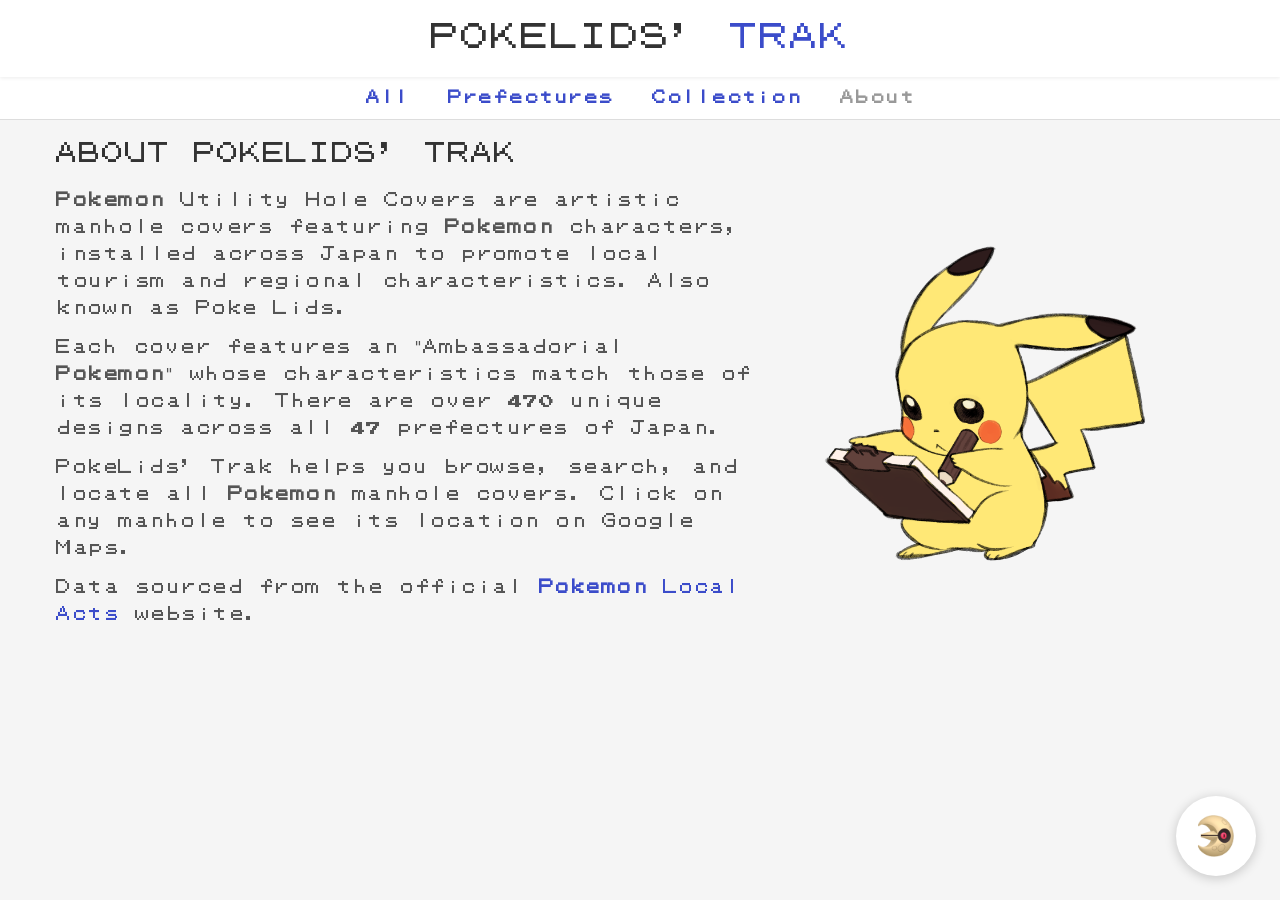
<file: about.html>
<!DOCTYPE html>
<html lang="en">
<head>
  <meta charset="UTF-8">
  <meta property="og:title" content="PokeLids' Trak">
  <meta property="og:description" content="Browse, search, and locate all Pokemon manhole covers">
  <meta property="og:image" content="assets/logo.png">
  <link rel="icon" href="assets/logo.png">
  <meta name="viewport" content="width=device-width,initial-scale=1.0">
  <title>About - PokeLids' Trak</title>
  <link rel="stylesheet" href="fonts.css">
  <link rel="stylesheet" href="style.css">
</head>
<body>
  <header>
    <h1>PokeLids' <span>Trak</span></h1>
    <img id="themeToggle" src="assets/darkmode.png" alt="Toggle theme">
  </header>
  <nav>
    <a href="index.html">All</a>
    <a href="prefectures.html">Prefectures</a>
    <a href="collection.html">Collection</a>
    <a href="about.html" class="active">About</a>
  </nav>
  <main>
    <h2 class="page-title">About PokeLids' Trak</h2>
    <div class="about-layout">
      <div class="about-text">
        <p><strong>Pokemon</strong> Utility Hole Covers are artistic manhole covers featuring <strong>Pokemon</strong> characters, installed across Japan to promote local tourism and regional characteristics. Also known as Poke Lids.</p>
        <p>Each cover features an "Ambassadorial <strong>Pokemon</strong>" whose characteristics match those of its locality. There are over 470 unique designs across all 47 prefectures of Japan.</p>
        <p>PokeLids' Trak helps you browse, search, and locate all <strong>Pokemon</strong> manhole covers. Click on any manhole to see its location on Google Maps.</p>
        <p>Data sourced from the official <a href="https://local.pokemon.jp/en/manhole/" target="_blank" rel="noopener"><strong>Pokemon</strong> Local Acts</a> website.</p>
      </div>
      <img src="assets/logo.png" alt="Logo" class="about-img">
    </div>
  </main>
  <script src="data.js"></script>
  <script src="app.js"></script>
</body>
</html>
</file>
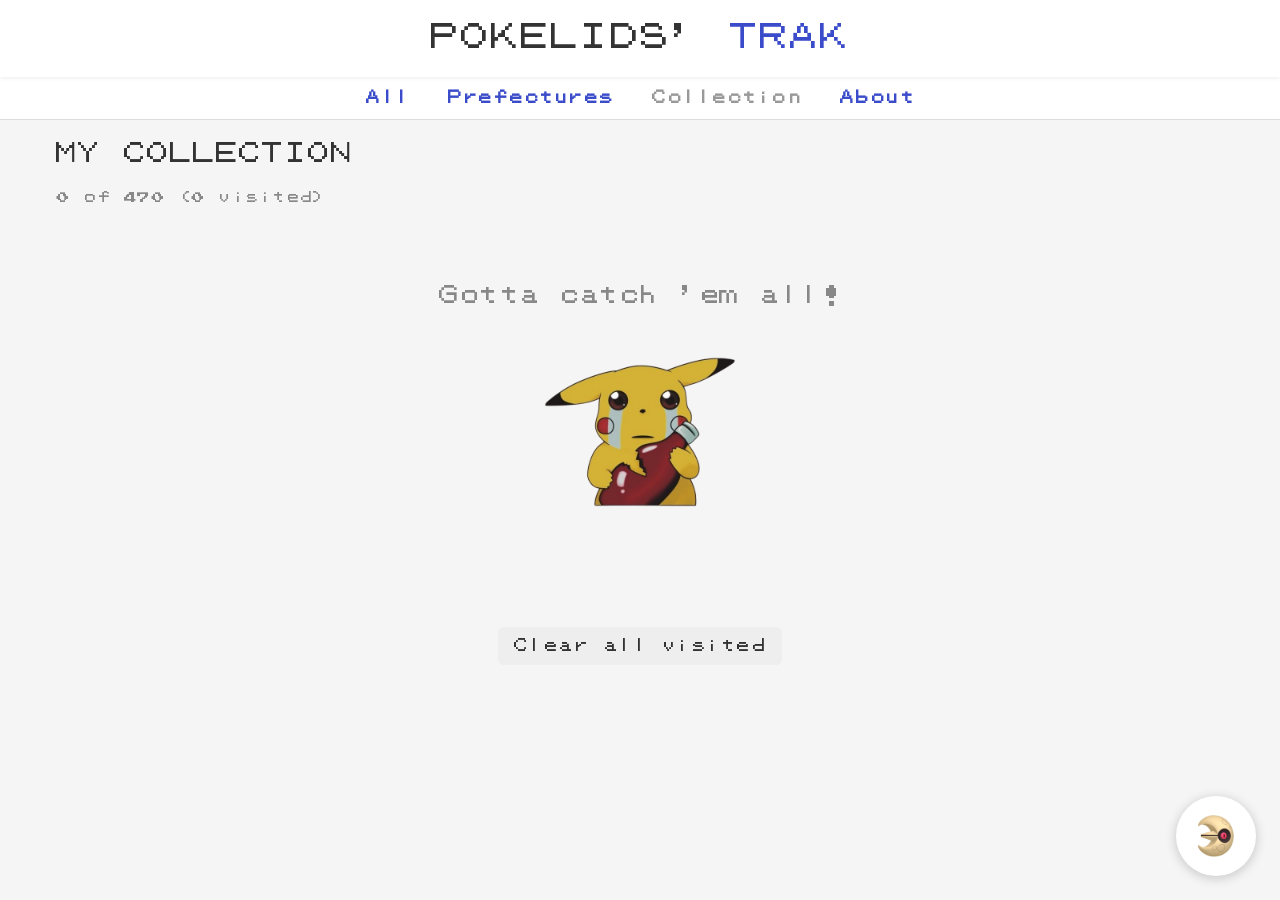
<file: collection.html>
<!DOCTYPE html>
<html lang="en">
<head>
  <meta charset="UTF-8">
  <meta property="og:title" content="PokeLids' Trak">
  <meta property="og:description" content="Browse, search, and locate all Pokemon manhole covers">
  <meta property="og:image" content="assets/logo.png">
  <link rel="icon" href="assets/logo.png">
  <meta name="viewport" content="width=device-width,initial-scale=1.0">
  <title>Collection - PokeLids' Trak</title>
  <link rel="stylesheet" href="fonts.css">
  <link rel="stylesheet" href="style.css">
</head>
<body>
  <header>
    <h1>PokeLids' <span>Trak</span></h1>
    <img id="themeToggle" src="assets/darkmode.png" alt="Toggle theme">
  </header>
  <nav>
    <a href="index.html">All</a>
    <a href="prefectures.html">Prefectures</a>
    <a href="collection.html" class="active">Collection</a>
    <a href="about.html">About</a>
  </nav>
  <main>
    <h2 class="page-title">My Collection</h2>
    <div id="stats"></div>
    <div id="grid"></div>
    <p style="text-align:center;margin-top:16px"><a href="#" id="clearAll" class="detail-btn secondary">Clear all visited</a></p>
  </main>
  <script src="data.js"></script>
  <script src="app.js"></script>
  <script>
    var all = window.ALL_MANHOLES;

    function showCollection() {
      var visited = getVisited();
      var list = all.filter(function(m) { return visited.indexOf(String(m.id)) !== -1; });
      renderGrid(byId('grid'), list);
      renderStats(byId('stats'), list.length, all.length);
      if (list.length === 0) {
        byId('grid').innerHTML = '<div class="empty-collection"><p>Gotta catch \'em all!</p><img src="assets/encourage.png" alt="Encourage"></div>';
      }
    }
    byId('clearAll').addEventListener('click', function(e) {
      e.preventDefault();
      if (confirm('Clear all visited marks?')) {
        localStorage.removeItem('v');
        showCollection();
      }
    });
    showCollection();
  </script>
</body>
</html>
</file>
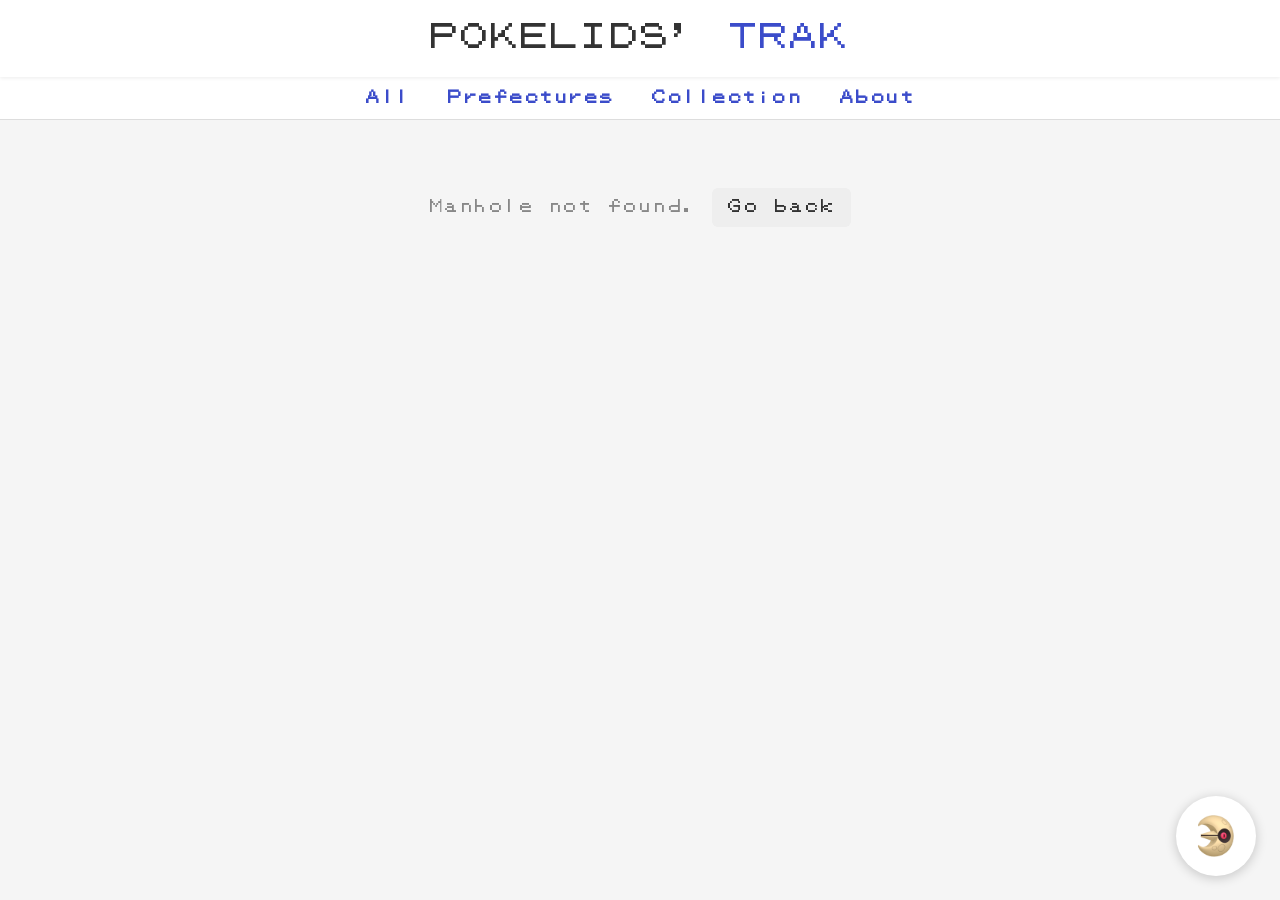
<file: detail.html>
<!DOCTYPE html>
<html lang="en">
<head>
  <meta charset="UTF-8">
  <meta property="og:title" content="PokeLids' Trak">
  <meta property="og:description" content="Browse, search, and locate all Pokemon manhole covers">
  <meta property="og:image" content="assets/logo.png">
  <link rel="icon" href="assets/logo.png">
  <meta name="viewport" content="width=device-width,initial-scale=1.0">
  <title>PokeLids' Trak</title>
  <link rel="stylesheet" href="fonts.css">
  <link rel="stylesheet" href="style.css">
</head>
<body>
  <header>
    <h1>PokeLids' <span>Trak</span></h1>
    <img id="themeToggle" src="assets/darkmode.png" alt="Toggle theme">
  </header>
  <nav>
    <a href="index.html">All</a>
    <a href="prefectures.html">Prefectures</a>
    <a href="collection.html">Collection</a>
    <a href="about.html">About</a>
  </nav>
  <main>
    <div id="detail-content"></div>
  </main>
  <script src="data.js"></script>
  <script src="app.js"></script>
  <script>
    var id = getUrlParam('id');
    var m = getManholeById(id);
    var dc = byId('detail-content');

    if (!m) {
      dc.innerHTML = '<p style="text-align:center;padding:40px;color:#888">Manhole not found. <a href="index.html" class="detail-btn secondary" style="display:inline-block;margin-top:12px">Go back</a></p>';
    } else {
      document.title = m.name + ' - PokeLids\' Trak';
      var visited = isVisited(id);
      var left = '<div class="detail-left"><img src="' + m.image + '" alt="' + m.name + '">' +
        '<h2>' + m.name + '</h2>' +
        '<p class="pref-label">' + m.prefecture + '</p>' +
        '<div style="display:flex;gap:8px;margin-top:12px">' +
        '<a href="#" id="toggleVisit" class="detail-btn ' + (visited ? 'secondary' : 'primary') + '">' + (visited ? '✓ Visited' : 'Mark visited') + '</a>' +
        '<a href="index.html" class="detail-btn secondary">&larr; Back</a></div></div>';
      var right = '';
      if (m.lat && m.lng) {
        right = '<div class="detail-right">' +
          '<div class="map-wrap"><iframe src="https://www.google.com/maps?q=' + m.lat + ',' + m.lng + '&z=15&output=embed" allowfullscreen loading="lazy"></iframe></div>' +
          '<a class="detail-btn primary" href="https://www.google.com/maps?q=' + m.lat + ',' + m.lng + '" target="_blank" rel="noopener">Open in Google Maps</a></div>';
      }
      dc.innerHTML = '<div class="detail-layout">' + left + right + '</div>';
      byId('toggleVisit').addEventListener('click', function(e) {
        e.preventDefault();
        toggleVisited(id);
        this.textContent = isVisited(id) ? '✓ Visited' : 'Mark visited';
        this.className = 'detail-btn ' + (isVisited(id) ? 'secondary' : 'primary');
      });
    }
  </script>
</body>
</html>
</file>
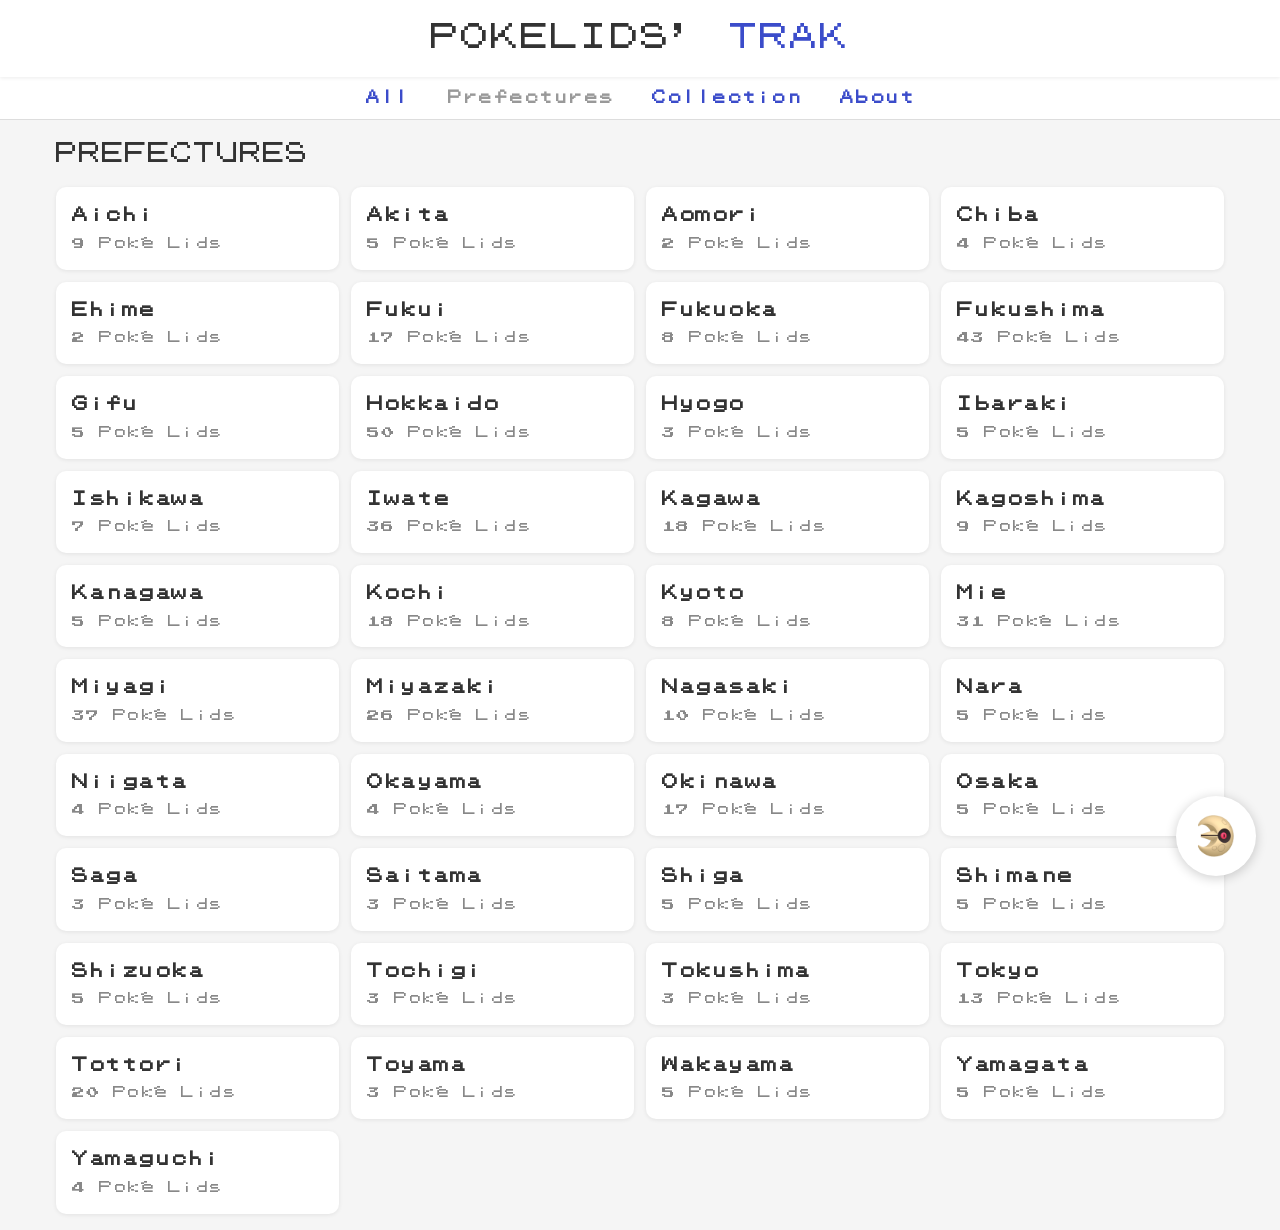
<file: prefectures.html>
<!DOCTYPE html>
<html lang="en">
<head>
  <meta charset="UTF-8">
  <meta property="og:title" content="PokeLids' Trak">
  <meta property="og:description" content="Browse, search, and locate all Pokemon manhole covers">
  <meta property="og:image" content="assets/logo.png">
  <link rel="icon" href="assets/logo.png">
  <meta name="viewport" content="width=device-width,initial-scale=1.0">
  <title>Prefectures - PokeLids' Trak</title>
  <link rel="stylesheet" href="fonts.css">
  <link rel="stylesheet" href="style.css">
</head>
<body>
  <header>
    <h1>PokeLids' <span>Trak</span></h1>
    <img id="themeToggle" src="assets/darkmode.png" alt="Toggle theme">
  </header>
  <nav>
    <a href="index.html">All</a>
    <a href="prefectures.html" class="active">Prefectures</a>
    <a href="collection.html">Collection</a>
    <a href="about.html">About</a>
  </nav>
  <main>
    <h2 class="page-title">Prefectures</h2>
    <div id="prefList" class="pref-list"></div>
  </main>
  <script src="data.js"></script>
  <script src="app.js"></script>
  <script>
    var prefs = getPrefectures();
    byId('prefList').innerHTML = prefs.map(function(p) {
      return '<div class="pref-card" data-pref="' + p.name + '"><h3>' + p.name + '</h3><div class="count">' + p.count + ' Pok\u00e9 Lids</div></div>';
    }).join('');
    byId('prefList').addEventListener('click', function(e) {
      var card = e.target.closest('.pref-card');
      if (card) goToIndex(card.dataset.pref);
    });
  </script>
</body>
</html>
</file>
<file: fonts.css>
@font-face {
  font-family: 'PokemonGB';
  src: url('fonts/PokemonGb-RAeo.ttf') format('truetype');
  font-weight: 400;
  font-style: normal;
}

@font-face {
  font-family: 'PokemonUnown';
  src: url('fonts/PokemonUnownGb-YAWa.ttf') format('truetype');
  font-weight: 400;
  font-style: normal;
}
</file>
<file: style.css>
* {
  margin: 0;
  padding: 0;
  box-sizing: border-box;
}

body {
  font-family: 'PokemonGB', monospace;
  background: #f5f5f5;
  color: #333;
  font-size: 14px;
  line-height: 1.6;
  letter-spacing: .5px;
}

a {
  color: #3b4cca;
  text-decoration: none;
}

a:hover {
  text-decoration: underline;
}

header {
  position: relative;
  background: #fff;
  color: #333;
  padding: 16px 20px;
  text-align: center;
  box-shadow: 0 1px 4px rgba(0, 0, 0, .08);
}

#themeToggle {
  position: fixed;
  right: 24px;
  bottom: 24px;
  width: 80px;
  height: 80px;
  cursor: pointer;
  z-index: 999;
  padding: 16px;
  border-radius: 50%;
  background: #fff;
  box-shadow: 0 2px 12px rgba(0, 0, 0, .2);
  transition: transform .2s;
}

#themeToggle:hover {
  transform: scale(1.1);
}

[data-theme="dark"] #themeToggle {
  background: #222;
}

header h1 {
  font-size: 28px;
  font-weight: 400;
  letter-spacing: 2px;
  text-transform: uppercase;
}

header h1 span {
  color: #3b4cca;
}

nav {
  background: #fff;
  border-bottom: 1px solid #ddd;
  padding: 10px 20px;
  text-align: center;
}

nav a {
  color: #3b4cca;
  margin: 0 12px;
  font-size: 14px;
  font-weight: 600;
}

nav a:hover {
  text-decoration: underline;
}

nav .active {
  color: #999;
  cursor: default;
}

main {
  max-width: 1200px;
  margin: 0 auto;
  padding: 16px;
}

.controls {
  display: flex;
  gap: 10px;
  margin-bottom: 16px;
  flex-wrap: wrap;
}

.controls input,
.controls select {
  padding: 10px 16px;
  border: 1px solid #ddd;
  border-radius: 25px;
  font-size: 14px;
  outline: none;
  background: #fff;
}

.controls input {
  flex: 1;
  min-width: 200px;
}

.controls input:focus,
.controls select:focus {
  border-color: #3b4cca;
}

.controls select {
  cursor: pointer;
}

#stats {
  font-size: 13px;
  color: #888;
  margin-bottom: 12px;
}

#grid {
  display: grid;
  grid-template-columns: repeat(auto-fill, minmax(150px, 1fr));
  gap: 12px;
}

.empty-collection {
  grid-column: 1 / -1;
  text-align: center;
  padding: 60px 20px;
}

.empty-collection p {
  font-size: 20px;
  margin-bottom: 20px;
  color: #888;
}

.empty-collection img {
  width: 200px;
  max-width: 80%;
  border-radius: 12px;
}

.card {
  background: #fff;
  border-radius: 12px;
  overflow: hidden;
  cursor: pointer;
  transition: transform .2s, box-shadow .2s;
  box-shadow: 0 1px 4px rgba(0, 0, 0, .08);
  position: relative;
}

.card.visited {
  opacity: .7;
}

.card:hover {
  transform: translateY(-3px);
  box-shadow: 0 4px 12px rgba(0, 0, 0, .15);
}

.card img {
  width: 100%;
  aspect-ratio: 1;
  object-fit: cover;
  display: block;
  background: #eee;
}

.card .info {
  padding: 10px 10px 8px;
  text-align: center;
}

.card .name {
  font-size: 14px;
  font-weight: 600;
  line-height: 1.6;
  padding: 2px 0;
  white-space: nowrap;
  overflow: hidden;
  text-overflow: ellipsis;
}

.card .pref {
  font-size: 11px;
  color: #888;
  margin-top: 2px;
  text-align: center;
}

.badge {
  display: inline-block;
  background: #f0f0f0;
  border-radius: 20px;
  padding: 2px 10px;
  font-size: 13px;
  color: #666;
}

.page-title {
  font-size: 22px;
  font-weight: 400;
  letter-spacing: 1px;
  text-transform: uppercase;
  margin-bottom: 16px;
}

.pref-list {
  display: grid;
  grid-template-columns: repeat(auto-fill, minmax(250px, 1fr));
  gap: 12px;
}

.pref-card {
  background: #fff;
  border-radius: 10px;
  padding: 16px;
  box-shadow: 0 1px 4px rgba(0, 0, 0, .08);
  cursor: pointer;
  transition: transform .2s;
}

.pref-card:hover {
  transform: translateY(-2px);
  box-shadow: 0 3px 10px rgba(0, 0, 0, .12);
}

.pref-card h3 {
  font-size: 16px;
  margin-bottom: 4px;
}

.pref-card .count {
  font-size: 13px;
  color: #888;
}

.about-layout {
  display: flex;
  gap: 24px;
  align-items: flex-start;
}

.about-text {
  flex: 1;
  max-width: 700px;
  line-height: 1.8;
  font-size: 15px;
  color: #555;
}

.about-text p {
  margin-bottom: 12px;
}

.about-img {
  width: 400px;
  max-width: 50%;
  height: auto;
  border-radius: 8px;
  flex-shrink: 0;
  align-self: center;
}

.detail-layout {
  display: flex;
  gap: 24px;
  align-items: flex-start;
}

.detail-left {
  flex: 0 0 auto;
  max-width: 400px;
}

.detail-left img {
  width: 100%;
  border-radius: 8px;
  display: block;
}

.detail-left h2 {
  font-size: 22px;
  font-weight: 400;
  letter-spacing: 1px;
  margin-top: 12px;
  text-transform: uppercase;
}

.detail-left .pref-label {
  font-size: 14px;
  color: #888;
  margin-top: 4px;
}

.detail-right {
  flex: 1;
  min-width: 0;
}

.detail-right .map-wrap {
  width: 100%;
  aspect-ratio: 4/3;
  border-radius: 8px;
  overflow: hidden;
}

.detail-right .map-wrap iframe {
  width: 100%;
  height: 100%;
  border: 0;
}

.detail-btn {
  display: inline-block;
  margin-top: 12px;
  padding: 8px 16px;
  border-radius: 6px;
  font-size: 14px;
  text-decoration: none;
}

.detail-btn.primary {
  background: #3b4cca;
  color: #fff;
}

.detail-btn.secondary {
  background: #eee;
  color: #333;
}

.detail-btn:hover {
  text-decoration: none;
  opacity: .9;
}

.page-index header h1 {
  font-size: 22px;
}

[data-theme="dark"] body {
  background: #111;
  color: #ddd;
}

[data-theme="dark"] header,
[data-theme="dark"] nav {
  background: #222;
  color: #ddd;
  border-color: #333;
}

[data-theme="dark"] .card,
[data-theme="dark"] .pref-card,
[data-theme="dark"] .controls input,
[data-theme="dark"] .controls select {
  background: #222;
  color: #ddd;
  border-color: #333;
}

[data-theme="dark"] .card .pref,
[data-theme="dark"] .pref-card .count,
[data-theme="dark"] #stats,
[data-theme="dark"] .detail-left .pref-label {
  color: #888;
}

[data-theme="dark"] .about-text {
  color: #bbb;
}

[data-theme="dark"] .detail-btn.secondary {
  background: #333;
  color: #ddd;
}

[data-theme="dark"] .card img {
  background: #333;
}

[data-theme="dark"] .empty-collection p {
  color: #666;
}

@media (max-width: 600px) {
  #grid {
    grid-template-columns: repeat(2, 1fr);
    gap: 8px;
  }

  .controls input {
    min-width: 140px;
  }

  header h1 {
    font-size: 22px;
  }

  .pref-list {
    grid-template-columns: 1fr;
  }

  .detail-layout {
    flex-direction: column;
  }

  .detail-left {
    max-width: 100%;
  }
}
</file>
